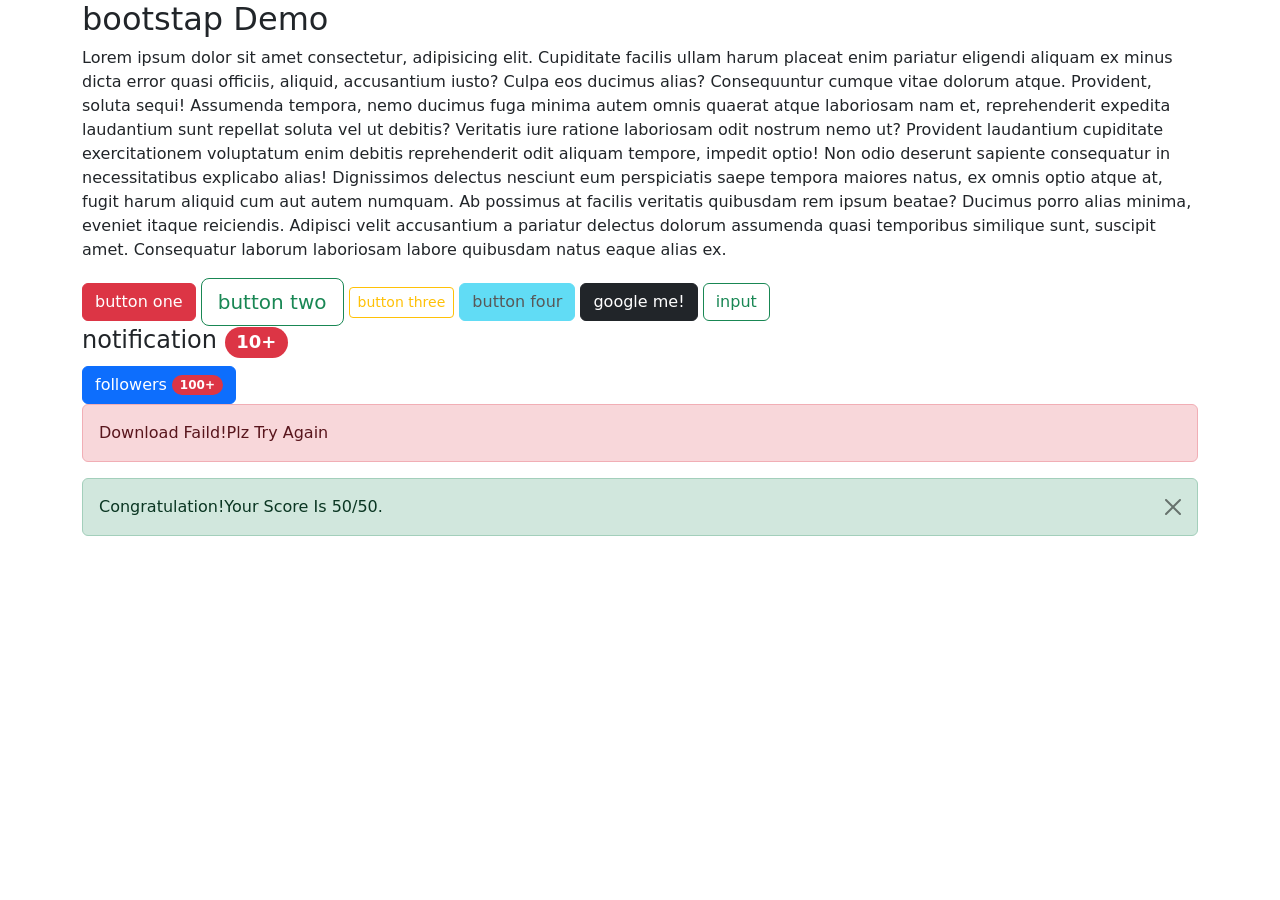
<file: index.html>
<!DOCTYPE html>
<html lang="en">
<head>
    <meta charset="UTF-8">
    <meta name="viewport" content="width=device-width, initial-scale=1.0">
    <title>Bootstrap css</title>
    <!-- ye bootstrap ki file hai aur ya ham ne pahile bootstap ki file likhi hai aur baad me css ki file to hamri css ki file ya ovelap karengi bootstrap ki file ko  -->
    <link rel="stylesheet" href="https://cdn.jsdelivr.net/npm/bootstrap@5.3.8/dist/css/bootstrap.min.css">
    <!-- ye include hone ke kaan fontsize font weight font family include huaa hai aur etc chije -->
    <link rel="stylesheet" href="style.css">
</head>
<body>
    <!-- <button>click me</button> -->
    <!-- without bootstrap -->
    <!-- <button class="btn">Click me</button>
     -->
    <!-- with bootstrap -->
    <!-- <button class="btn btn-danger">click me</button> -->
     <div class="container">
        <!-- aur jab ham ne class = conainer kiya to isne jo hamre containt ke liye width lagrahi thi usko bhi change kar diya -->

        <h2>bootstap Demo</h2>
        <p>Lorem ipsum dolor sit amet consectetur, adipisicing elit. Cupiditate facilis ullam harum placeat enim pariatur eligendi aliquam ex minus dicta error quasi officiis, aliquid, accusantium iusto? Culpa eos ducimus alias?
        Consequuntur cumque vitae dolorum atque. Provident, soluta sequi! Assumenda tempora, nemo ducimus fuga minima autem omnis quaerat atque laboriosam nam et, reprehenderit expedita laudantium sunt repellat soluta vel ut debitis?
        Veritatis iure ratione laboriosam odit nostrum nemo ut? Provident laudantium cupiditate exercitationem voluptatum enim debitis reprehenderit odit aliquam tempore, impedit optio! Non odio deserunt sapiente consequatur in necessitatibus explicabo alias!
        Dignissimos delectus nesciunt eum perspiciatis saepe tempora maiores natus, ex omnis optio atque at, fugit harum aliquid cum aut autem numquam. Ab possimus at facilis veritatis quibusdam rem ipsum beatae?
        Ducimus porro alias minima, eveniet itaque reiciendis. Adipisci velit accusantium a pariatur delectus dolorum assumenda quasi temporibus similique sunt, suscipit amet. Consequatur laborum laboriosam labore quibusdam natus eaque alias ex.</p>
     <button class="btn btn-danger">button one</button>
     <button class="btn btn-outline-success btn-lg">button two</button>
     <button class="btn btn-outline-warning btn-sm">button three</button>
     <button class="btn btn-info" disabled>button four</button>
     <a href="*" class="btn btn-dark" >google me!</a>
     <input type="button" value="input" class="btn btn-outline-success">

     <br>
     <h4> notification
        <span class="badge bg-danger rounded-pill">10+</span>
        <!-- bg means background color -->
    </h4>
    
    <button class="btn btn-primary">followers <span class="badge bg-danger rounded-pill">100+</span></button>
    <div class="alert alert-danger " >Download Faild!Plz Try Again</div>
    <!-- here   alert-danger is a bg color for alert -->
   
    <div class="alert alert-success alert-dismissible">Congratulation!Your Score Is 50/50.
        <button class="btn-close" data-bs-dismiss="alert"></button>
        <!-- data-bs-dismiss provide js functionality -->
    </div>
     </div>
   <script src="https://cdn.jsdelivr.net/npm/bootstrap@5.3.8/dist/js/bootstrap.bundle.min.js"></script>
</body>
</html>
</file>
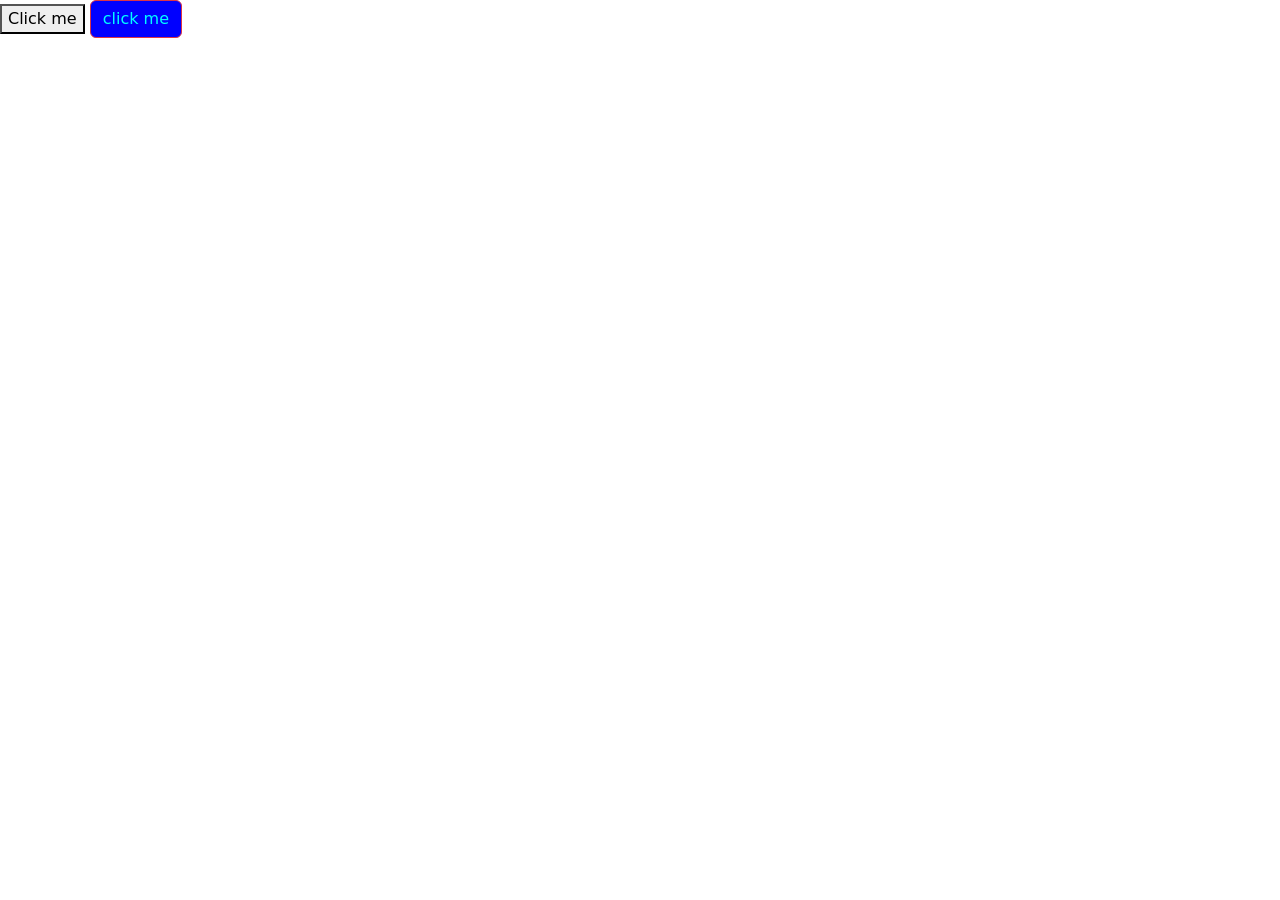
<file: bootstrap.html>
<!doctype html>
<html lang="en">
  <head>
    <meta charset="UTF-8" />
    <meta name="viewport" content="width=device-width, initial-scale=1.0" />
    <title>Bootstrap</title>
    <link
      rel="stylesheet"
      href="	https://cdn.jsdelivr.net/npm/bootstrap@5.3.8/dist/css/bootstrap.min.css"
    />
    <link
      rel="stylesheet"
      href="boot.css
    "
    />
  </head>
  <body>
    <button>Click me</button>
    <button class="btn btn-danger">click me</button>
    <script src="https://cdn.jsdelivr.net/npm/bootstrap@5.3.8/dist/js/bootstrap.bundle.min.js"></script>
  </body>
</html>
</file>
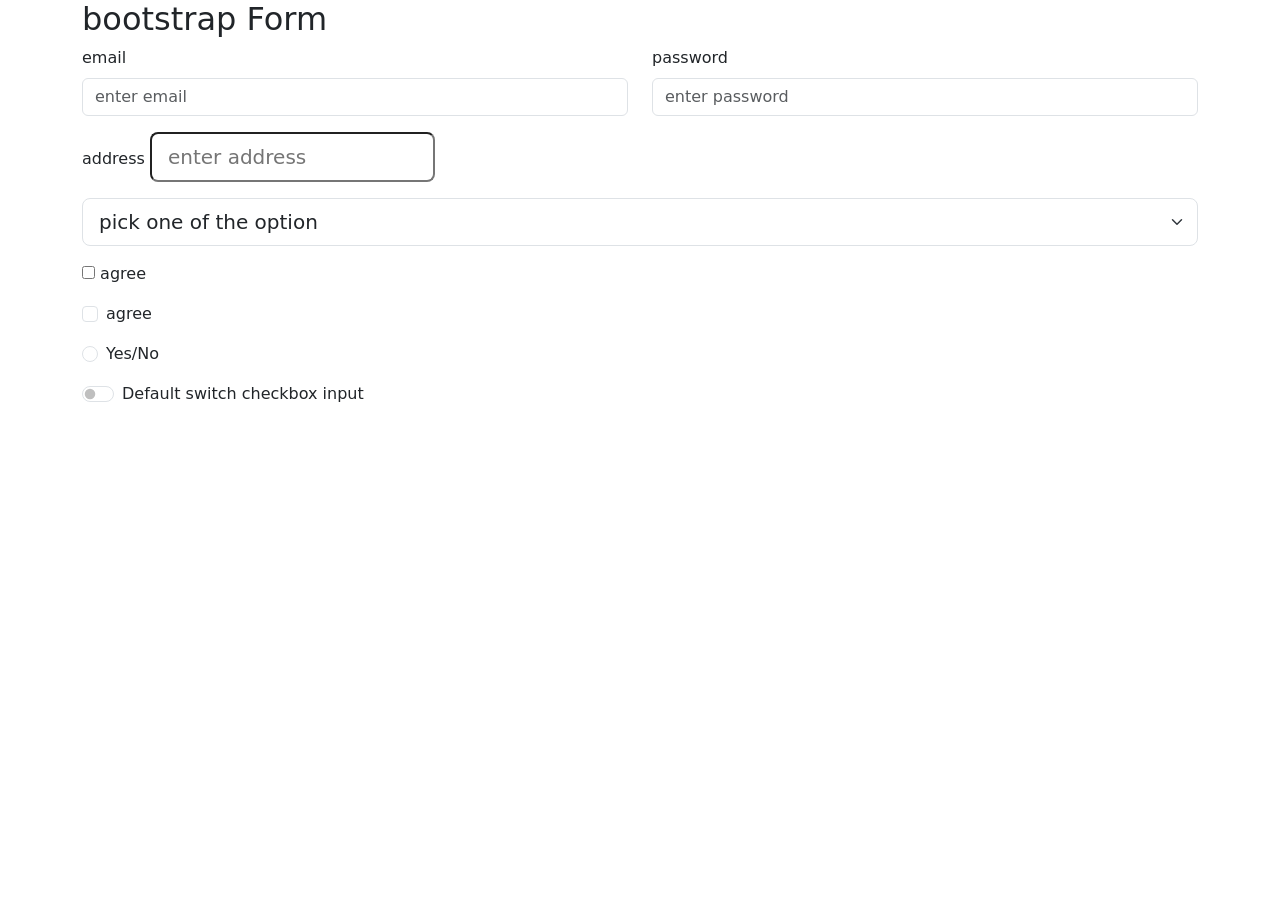
<file: form.html>
<!doctype html>
<html lang="en">
  <head>
    <meta charset="UTF-8" />
    <meta name="viewport" content="width=device-width, initial-scale=1.0" />
    <title>Document</title>
    <link
      rel="stylesheet"
      href="	https://cdn.jsdelivr.net/npm/bootstrap@5.3.8/dist/css/bootstrap.min.css"
    />
  </head>
  <body>
    <div class="container">
      <h2>bootstrap Form</h2>
      <form>
        <div class="row">
        <div class="mb-3 col-md-6">
          <!-- <form class="mb-3">  ye na karke ham individual div ko marging border denge to aur accha spacing milinega-->
          <label for="email" class="form-label">email</label>
          <input
            type="text"
            class="form-control"
            placeholder="enter email"
            id="email"
          />
        </div>
        <div class="mb-3 col-md-6">
          <label for="password" class="form-label">password</label>
          <input
            type="password"
            class="form-control"
            placeholder="enter password"
            id="password"
          />
        </div>
        </div>
        <div class="mb-3">
          <label for="address" class="form-label">address</label>
          <input
            type="address"
            class="form-control-lg"
            placeholder="enter address"
            id="address"
          />
        </div>
        <div class="mb-3">
          <select class="form-select form-select-lg">
            <option selected>pick one of the option</option>
            <option value="1">one</option>
            <option value="2">two</option>
            <option value="3">three</option>
          </select>
        </div>
        <!-- this is using without bootstrap -->
        <div class="normal mb-3">
          <input type="checkbox" id="agree" />
          <label for="agree">agree</label>
        </div>
        <!-- this is using with bootstrap -->
        <div class="form-check mb-3">
          <input type="checkbox" id="agreebs" class="form-check-input" />
          <label for="agreebs" class="form-check-label">agree</label>
        </div>
        <div class="form-check mb-3">
          <input type="radio" id="radiobs" class="form-check-input" />
          <label for="radiobs" class="form-check-label">Yes/No</label>
        </div>
        <div class="form-check form-switch mb-3">
          <input
            class="form-check-input"
            type="checkbox"
            role="switch"
            id="switchCheckDefault"
          />
          <label class="form-check-label" for="switchCheckDefault"
            >Default switch checkbox input</label
          >
        </div>
      </form>
    </div>
    <script src="https://cdn.jsdelivr.net/npm/bootstrap@5.3.8/dist/js/bootstrap.bundle.min.js"></script>
  </body>
</html>
</file>
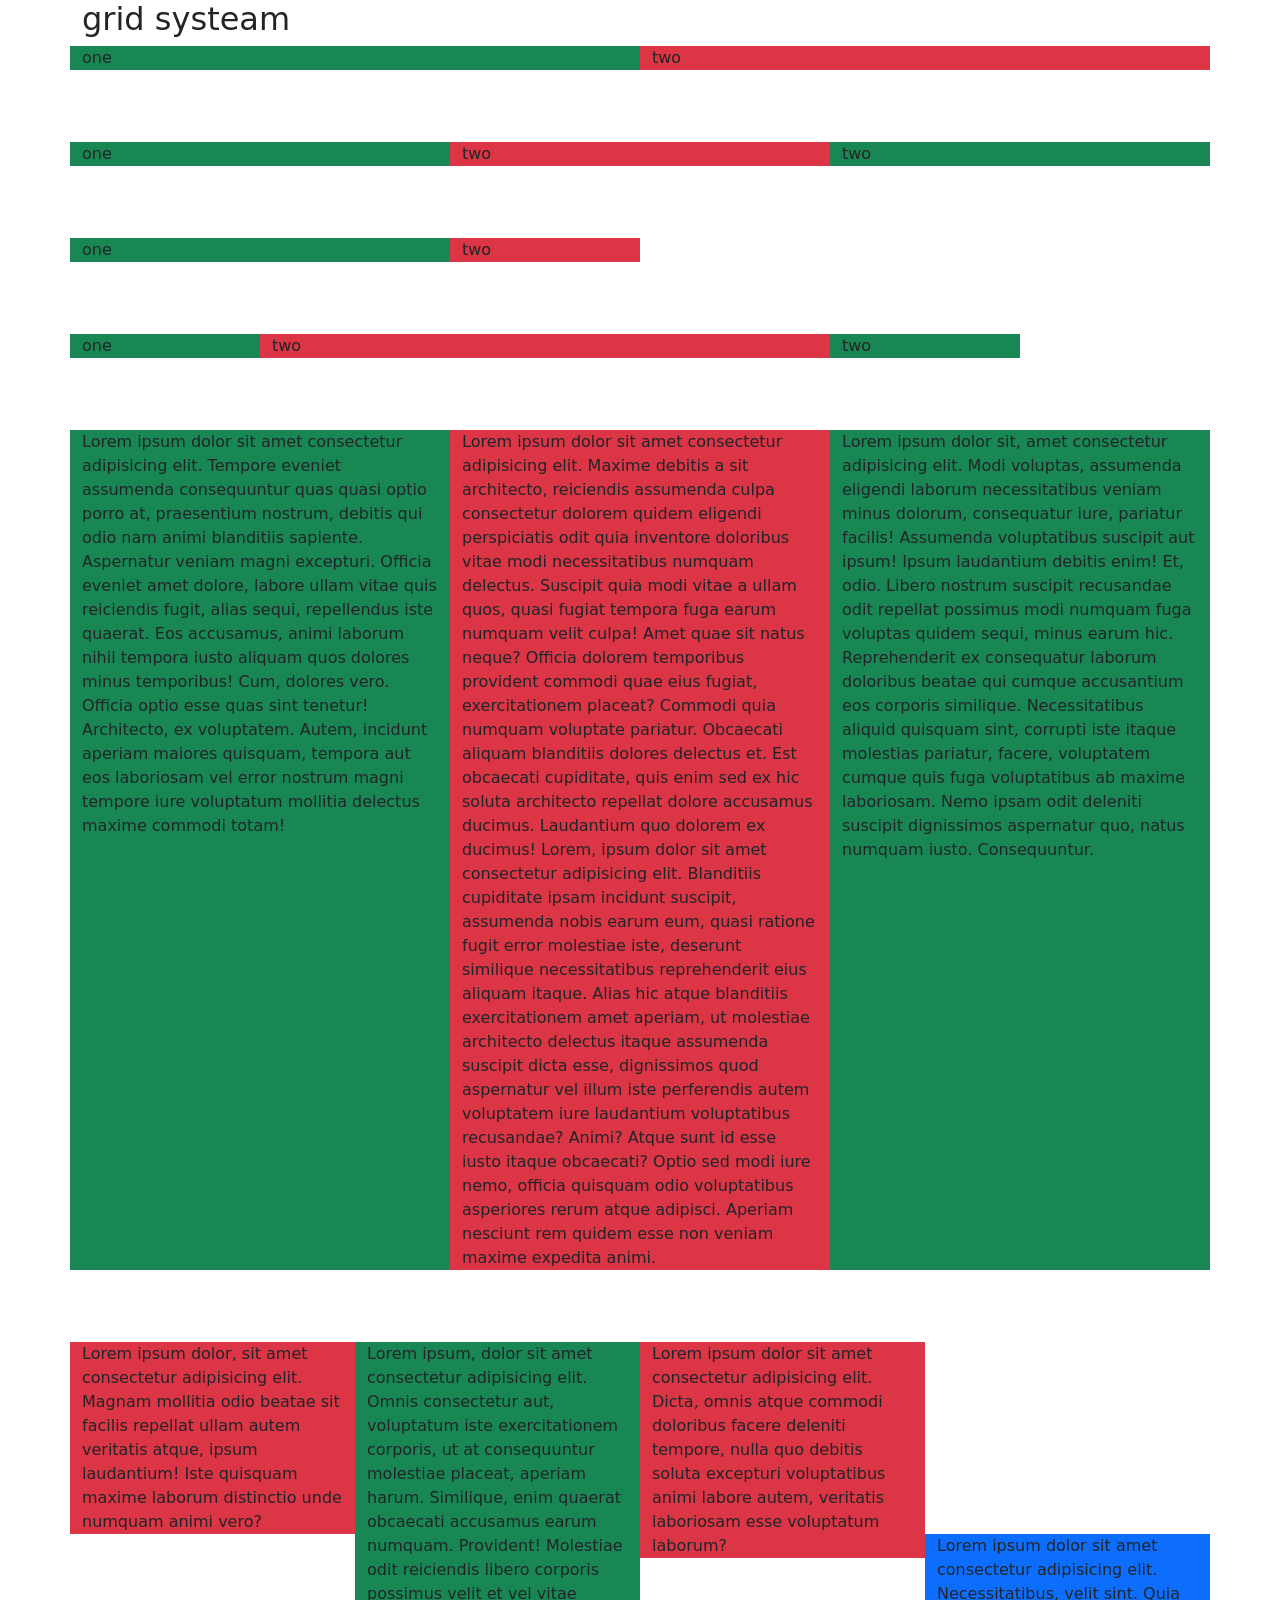
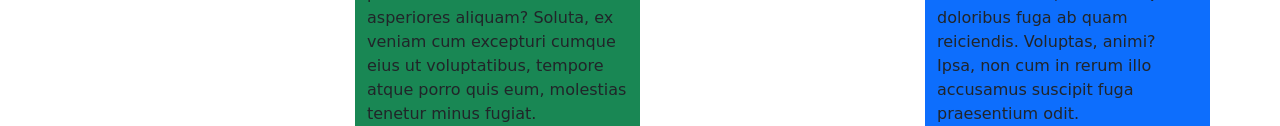
<file: grid.html>
<!doctype html>
<html lang="en">
  <head>
    <meta charset="UTF-8" />
    <meta name="viewport" content="width=device-width, initial-scale=1.0" />
    <title>Document</title>
    <link
      rel="stylesheet"
      href="	https://cdn.jsdelivr.net/npm/bootstrap@5.3.8/dist/css/bootstrap.min.css"
    />
  </head>
  <body>
    <div class="container">
        <h2>grid systeam</h2>
    <div class="row">
        <div class="col bg-success">one</div>
        <div class="col bg-danger">two</div>

    </div>
    <!-- ya do no column ko 6,6 unit mile hai -->
    <br><br><br>
    <div class="row">
        <div class="col bg-success">one</div>
        <div class="col bg-danger">two</div>
        <div class="col bg-success">two</div>

<!-- ya 4,4,4 unit mile hai do no columns ko -->
    </div>
    <br><br><br>
    <div class="row">
        <div class="col-4 bg-success">one</div>
        <div class="col-2 bg-danger">two</div>

    </div>
    <br>
    <br><br>
    <div class="row">
        <div class="col-md-2 bg-success">one</div>
        <div class="col-md-6 bg-danger">two</div>
        <div class="col-md-2 bg-success">two</div>


    </div>
    
    <br><br><br>
    <div class="row">
        <div class="col-md-6 col-lg-4 bg-success">Lorem ipsum dolor sit amet consectetur adipisicing elit. Tempore eveniet assumenda consequuntur quas quasi optio porro at, praesentium nostrum, debitis qui odio nam animi blanditiis sapiente. Aspernatur veniam magni excepturi.
        Officia eveniet amet dolore, labore ullam vitae quis reiciendis fugit, alias sequi, repellendus iste quaerat. Eos accusamus, animi laborum nihil tempora iusto aliquam quos dolores minus temporibus! Cum, dolores vero.
        Officia optio esse quas sint tenetur! Architecto, ex voluptatem. Autem, incidunt aperiam maiores quisquam, tempora aut eos laboriosam vel error nostrum magni tempore iure voluptatum mollitia delectus maxime commodi totam!</div>
        <div class="col-md-6 col-lg-4 bg-danger">Lorem ipsum dolor sit amet consectetur adipisicing elit. Maxime debitis a sit architecto, reiciendis assumenda culpa consectetur dolorem quidem eligendi perspiciatis odit quia inventore doloribus vitae modi necessitatibus numquam delectus.
        Suscipit quia modi vitae a ullam quos, quasi fugiat tempora fuga earum numquam velit culpa! Amet quae sit natus neque? Officia dolorem temporibus provident commodi quae eius fugiat, exercitationem placeat?
        Commodi quia numquam voluptate pariatur. Obcaecati aliquam blanditiis dolores delectus et. Est obcaecati cupiditate, quis enim sed ex hic soluta architecto repellat dolore accusamus ducimus. Laudantium quo dolorem ex ducimus! Lorem, ipsum dolor sit amet consectetur adipisicing elit. Blanditiis cupiditate ipsam incidunt suscipit, assumenda nobis earum eum, quasi ratione fugit error molestiae iste, deserunt similique necessitatibus reprehenderit eius aliquam itaque.
        Alias hic atque blanditiis exercitationem amet aperiam, ut molestiae architecto delectus itaque assumenda suscipit dicta esse, dignissimos quod aspernatur vel illum iste perferendis autem voluptatem iure laudantium voluptatibus recusandae? Animi?
        Atque sunt id esse iusto itaque obcaecati? Optio sed modi iure nemo, officia quisquam odio voluptatibus asperiores rerum atque adipisci. Aperiam nesciunt rem quidem esse non veniam maxime expedita animi.</div>
        <div class="col-md-6 col-lg-4 bg-success">Lorem ipsum dolor sit, amet consectetur adipisicing elit. Modi voluptas, assumenda eligendi laborum necessitatibus veniam minus dolorum, consequatur iure, pariatur facilis! Assumenda voluptatibus suscipit aut ipsum! Ipsum laudantium debitis enim!
        Et, odio. Libero nostrum suscipit recusandae odit repellat possimus modi numquam fuga voluptas quidem sequi, minus earum hic. Reprehenderit ex consequatur laborum doloribus beatae qui cumque accusantium eos corporis similique.
        Necessitatibus aliquid quisquam sint, corrupti iste itaque molestias pariatur, facere, voluptatem cumque quis fuga voluptatibus ab maxime laboriosam. Nemo ipsam odit deleniti suscipit dignissimos aspernatur quo, natus numquam iusto. Consequuntur.</div>


    </div>
    <br><br><br>
    <div class="row align-items-start">
      <div class="col bg-danger">Lorem ipsum dolor, sit amet consectetur adipisicing elit. Magnam mollitia odio beatae sit facilis repellat ullam autem veritatis atque, ipsum laudantium! Iste quisquam maxime laborum distinctio unde numquam animi vero?</div>
      <div class="col bg-success">Lorem ipsum, dolor sit amet consectetur adipisicing elit. Omnis consectetur aut, voluptatum iste exercitationem corporis, ut at consequuntur molestiae placeat, aperiam harum. Similique, enim quaerat obcaecati accusamus earum numquam. Provident!
      Molestiae odit reiciendis libero corporis possimus velit et vel vitae asperiores aliquam? Soluta, ex veniam cum excepturi cumque eius ut voluptatibus, tempore atque porro quis eum, molestias tenetur minus fugiat.</div>
    <div class="col bg-danger">Lorem ipsum dolor sit amet consectetur adipisicing elit. Dicta, omnis atque commodi doloribus facere deleniti tempore, nulla quo debitis soluta excepturi voluptatibus animi labore autem, veritatis laboriosam esse voluptatum laborum?</div>
    <div class="col bg-primary align-self-end">Lorem ipsum dolor sit amet consectetur adipisicing elit. Necessitatibus, velit sint. Quia doloribus fuga ab quam reiciendis. Voluptas, animi? Ipsa, non cum in rerum illo accusamus suscipit fuga praesentium odit.</div>
    </div>
    </div>
    <script src="https://cdn.jsdelivr.net/npm/bootstrap@5.3.8/dist/js/bootstrap.bundle.min.js"></script>
  </body>
</html>
</file>
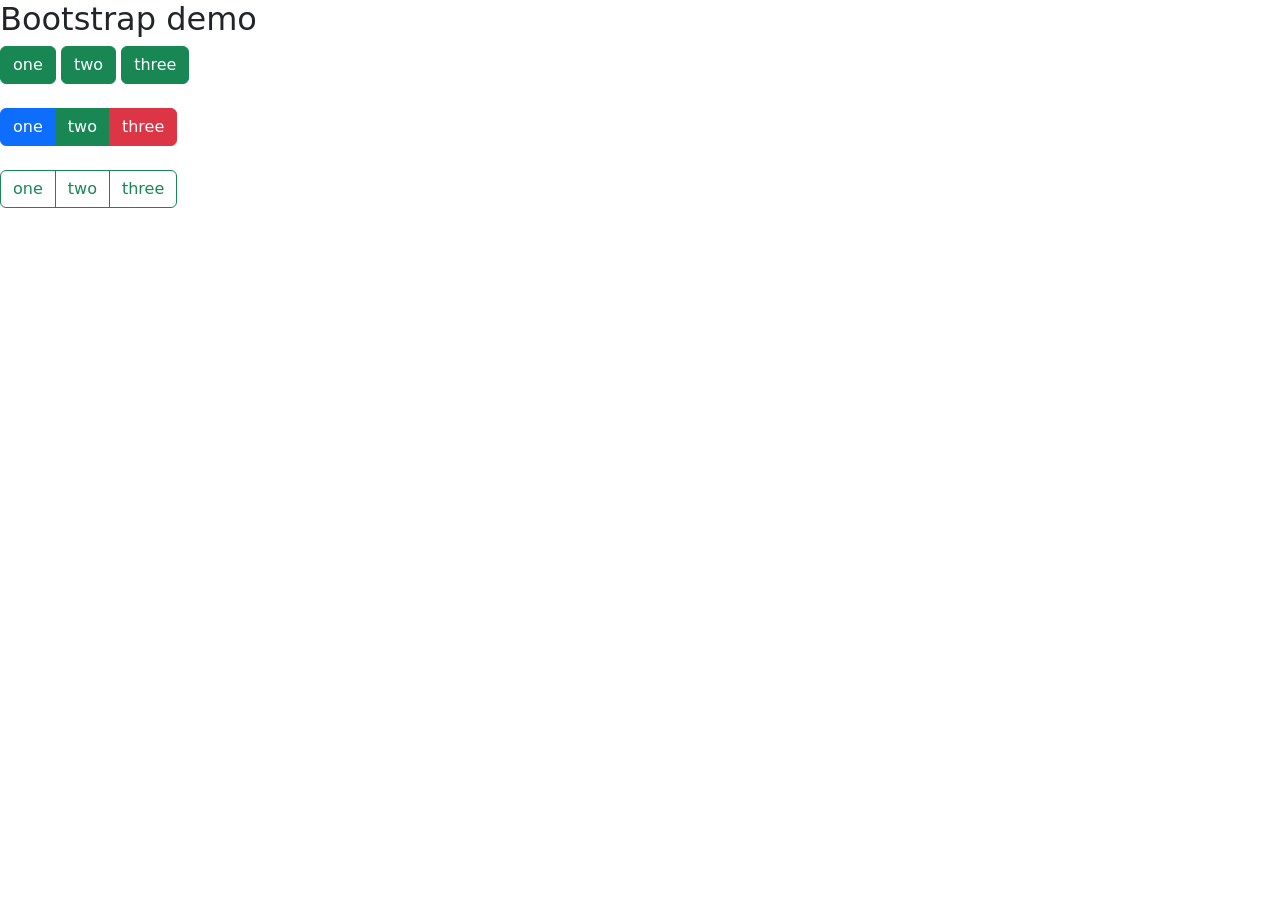
<file: group.html>
<!doctype html>
<html lang="en">
  <head>
    <meta charset="UTF-8" />
    <meta name="viewport" content="width=device-width, initial-scale=1.0" />
    <title>Bootstrap</title>
    <link
      rel="stylesheet"
      href="https://cdn.jsdelivr.net/npm/bootstrap@5.3.8/dist/css/bootstrap.min.css"
    />
  </head>
  <body>
    <div class="conainer">
      <h2>Bootstrap demo</h2>
      <button class="btn btn-success">one</button>
      <button class="btn btn-success">two</button>
      <button class="btn btn-success">three</button>
      <!-- without grouping -->
      <!-- withgrouping -->
       <br><br>
      <div class="btn-group"> 
        <button class="btn btn-primary">one</button>
        <button class="btn btn-success">two</button>
        <button class="btn btn-danger">three</button>
      </div>
       <br><br>
      <div class="btn-group"> 
        <button class="btn btn-outline-success">one</button>
        <button class="btn btn-outline-success">two</button>
        <button class="btn btn-outline-success">three</button>
      </div>
    </div>

    <script src="https://cdn.jsdelivr.net/npm/bootstrap@5.3.8/dist/js/bootstrap.bundle.min.js"></script>
  </body>
</html>
</file>
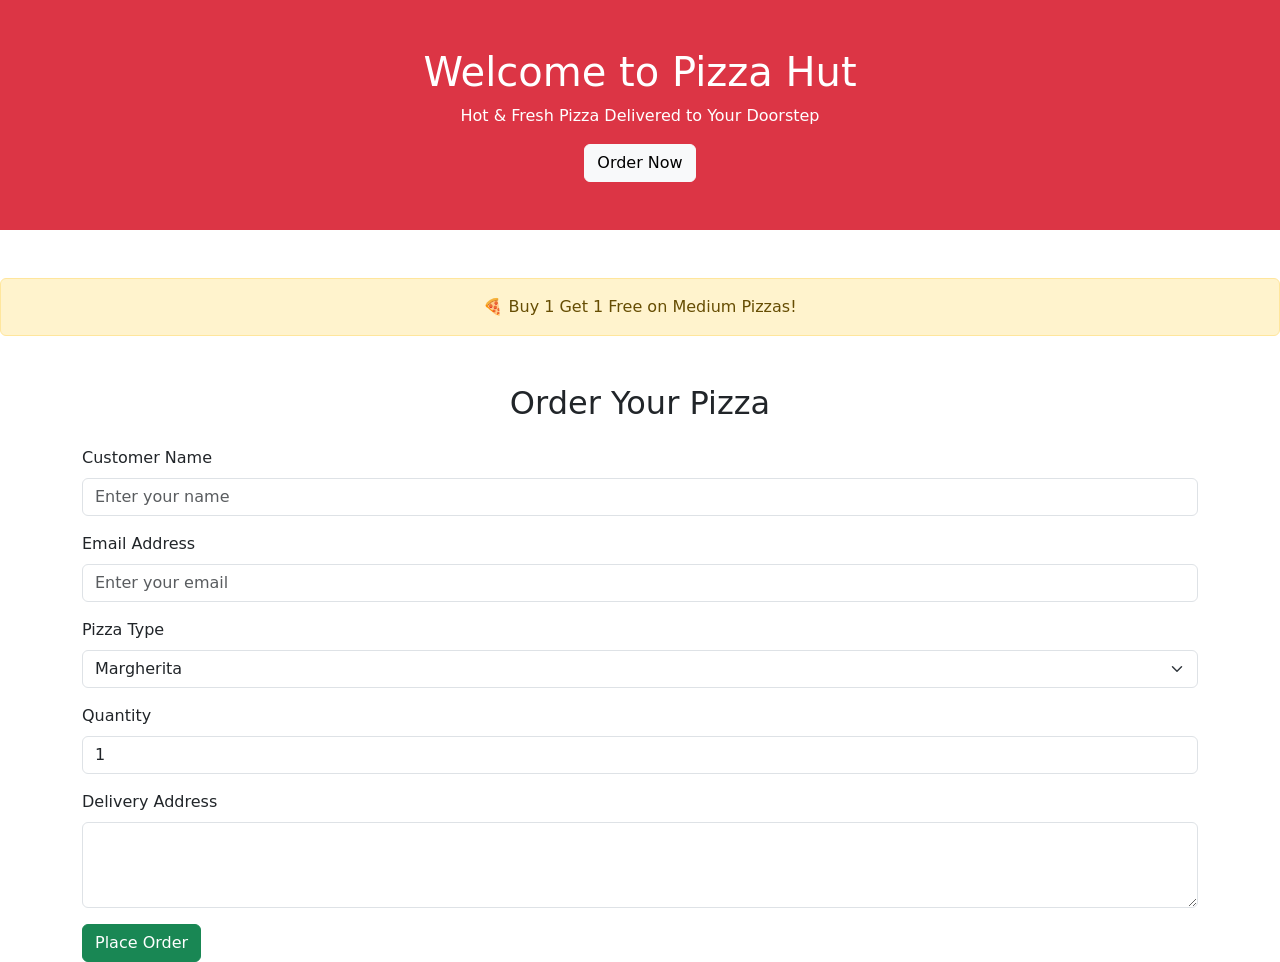
<file: home.html>
<!DOCTYPE html>
<html lang="en">
<head>
    <meta charset="UTF-8">
    <meta name="viewport" content="width=device-width, initial-scale=1.0">
    <title>Home</title>
    <link
      rel="stylesheet"
      href="https://cdn.jsdelivr.net/npm/bootstrap@5.3.8/dist/css/bootstrap.min.css"
    />
</head>
<body>
    <div class="bg-danger text-white text-center p-5">
    <h1>Welcome to Pizza Hut</h1>
    <p>Hot & Fresh Pizza Delivered to Your Doorstep</p>
    <button class="btn btn-light">Order Now</button>
</div>
<div class="alert alert-warning text-center mt-5">
    🍕 Buy 1 Get 1 Free on Medium Pizzas!
</div>
    <script src="https://cdn.jsdelivr.net/npm/bootstrap@5.3.8/dist/js/bootstrap.bundle.min.js"></script>
  <div class="container mt-5">
    <h2 class="text-center mb-4">Order Your Pizza</h2>

    <form>
        <div class="mb-3">
            <label class="form-label">Customer Name</label>
            <input type="text" class="form-control" placeholder="Enter your name">
        </div>

        <div class="mb-3">
            <label class="form-label">Email Address</label>
            <input type="email" class="form-control" placeholder="Enter your email">
        </div>

        <div class="mb-3">
            <label class="form-label">Pizza Type</label>
            <select class="form-select">
                <option>Margherita</option>
                <option>Farmhouse</option>
                <option>Pepperoni</option>
                <option>Veg Supreme</option>
            </select>
        </div>

        <div class="mb-3">
            <label class="form-label">Quantity</label>
            <input type="number" class="form-control" min="1" value="1">
        </div>

        <div class="mb-3">
            <label class="form-label">Delivery Address</label>
            <textarea class="form-control" rows="3"></textarea>
        </div>

        <button type="submit" class="btn btn-success">
            Place Order
        </button>
    </form>
</div>
</body>
</html>
</file>
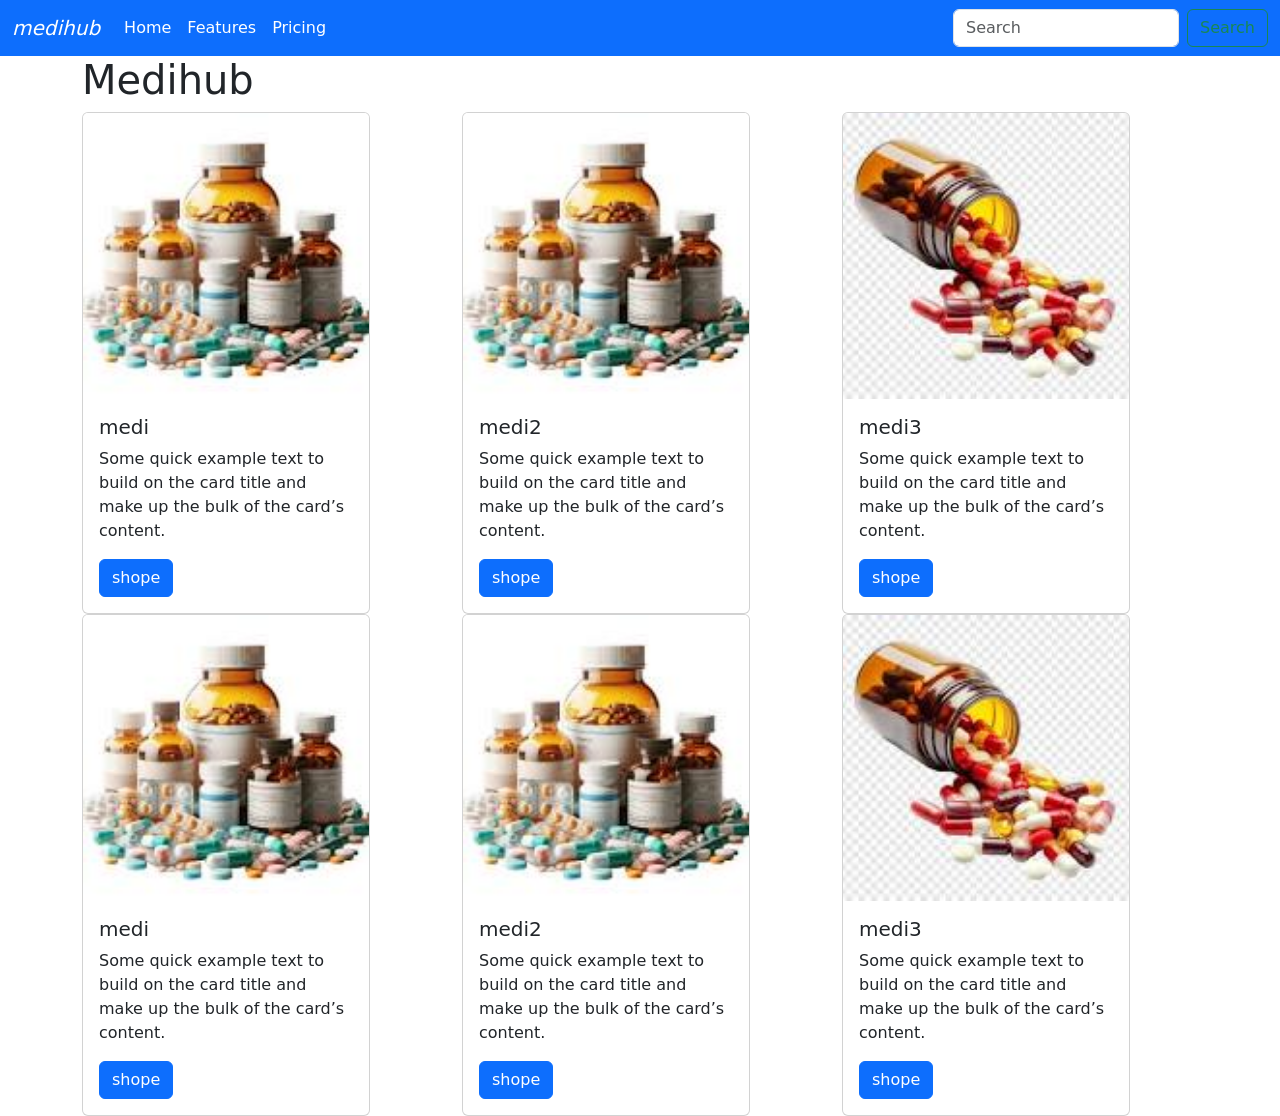
<file: medi.html>
<!doctype html>
<html lang="en">
  <head>
    <meta charset="UTF-8" />
    <meta name="viewport" content="width=device-width, initial-scale=1.0" />
    <link
      rel="stylesheet"
      href="	https://cdn.jsdelivr.net/npm/bootstrap@5.3.8/dist/css/bootstrap.min.css"
    />
    <title>medihub</title>
  </head>
  <body>
    <nav class="navbar bg-primary sticky-top navbar-expand-lg">
      <div class="container-fluid">
        <a href="https://www.pizzahut.co.in/" class="navbar-brand text-white"
          ><i>medihub</i>
        </a>
        <button
          class="navbar-toggler"
          type="button"
          data-bs-toggle="collapse"
          data-bs-target="#navbarNav"
          aria-controls="navbarNav"
          aria-expanded="false"
          aria-label="Toggle navigation"
        >
          <span class="navbar-toggler-icon"></span>
        </button>
        <div class="collapse navbar-collapse" id="navbarNav">
          <ul class="navbar-nav">
            <li class="nav-item">
              <a class="nav-link active text-white" aria-current="page" href="#"
                >Home</a
              >
            </li>
            <li class="nav-item">
              <a class="nav-link text-white" href="#">Features</a>
            </li>
            <li class="nav-item">
              <a class="nav-link text-white" href="#">Pricing</a>
            </li>
          </ul>
        </div>
        <form class="d-flex" role="search">
          <input
            class="form-control me-2"
            type="search"
            placeholder="Search"
            aria-label="Search"
          />
          <button class="btn btn-outline-success" type="submit">Search</button>
        </form>
      </div>
    </nav>
    <div class="container">
      <h1>Medihub</h1>
      <div class="row">
        <div class="col-md-4">
          <div class="card" style="width: 18rem">
            <img src="imgg.jpg" class="card-img-top" alt="pizza photo" />
            <div class="card-body">
              <h5 class="card-title">medi</h5>
              <p class="card-text">
                Some quick example text to build on the card title and make up
                the bulk of the card’s content.
              </p>
              <a href="#" class="btn btn-primary">shope</a>
            </div>
          </div>
        </div>
        <div class="col-md-4">
          <div class="card" style="width: 18rem">
            <img src="imgg.jpg" class="card-img-top" alt="pizza photo" />
            <div class="card-body">
              <h5 class="card-title">medi2</h5>
              <p class="card-text">
                Some quick example text to build on the card title and make up
                the bulk of the card’s content.
              </p>
              <a href="#" class="btn btn-primary">shope</a>
            </div>
          </div>
        </div>
        <div class="col-md-4">
          <div class="card" style="width: 18rem">
            <img src="imgg2.jpg" class="card-img-top" alt="pizza photo" />
            <div class="card-body">
              <h5 class="card-title">medi3</h5>
              <p class="card-text">
                Some quick example text to build on the card title and make up
                the bulk of the card’s content.
              </p>
              <a href="#" class="btn btn-primary">shope</a>
            </div>
          </div>
        </div>
      </div>
      <div class="row">
        <div class="col-md-4">
          <div class="card" style="width: 18rem">
            <img src="imgg.jpg" class="card-img-top" alt="pizza photo" />
            <div class="card-body">
              <h5 class="card-title">medi</h5>
              <p class="card-text">
                Some quick example text to build on the card title and make up
                the bulk of the card’s content.
              </p>
              <a href="#" class="btn btn-primary">shope</a>
            </div>
          </div>
        </div>
        <div class="col-md-4">
          <div class="card" style="width: 18rem">
            <img src="imgg.jpg" class="card-img-top" alt="pizza photo" />
            <div class="card-body">
              <h5 class="card-title">medi2</h5>
              <p class="card-text">
                Some quick example text to build on the card title and make up
                the bulk of the card’s content.
              </p>
              <a href="#" class="btn btn-primary">shope</a>
            </div>
          </div>
        </div>
        <div class="col-md-4">
          <div class="card" style="width: 18rem">
            <img src="imgg2.jpg" class="card-img-top" alt="pizza photo" />
            <div class="card-body">
              <h5 class="card-title">medi3</h5>
              <p class="card-text">
                Some quick example text to build on the card title and make up
                the bulk of the card’s content.
              </p>
              <a href="#" class="btn btn-primary">shope</a>
            </div>
          </div>
        </div>
      </div>
    </div>
    <script src="https://cdn.jsdelivr.net/npm/bootstrap@5.3.8/dist/js/bootstrap.bundle.min.js"></script>
  </body>
</html>
</file>
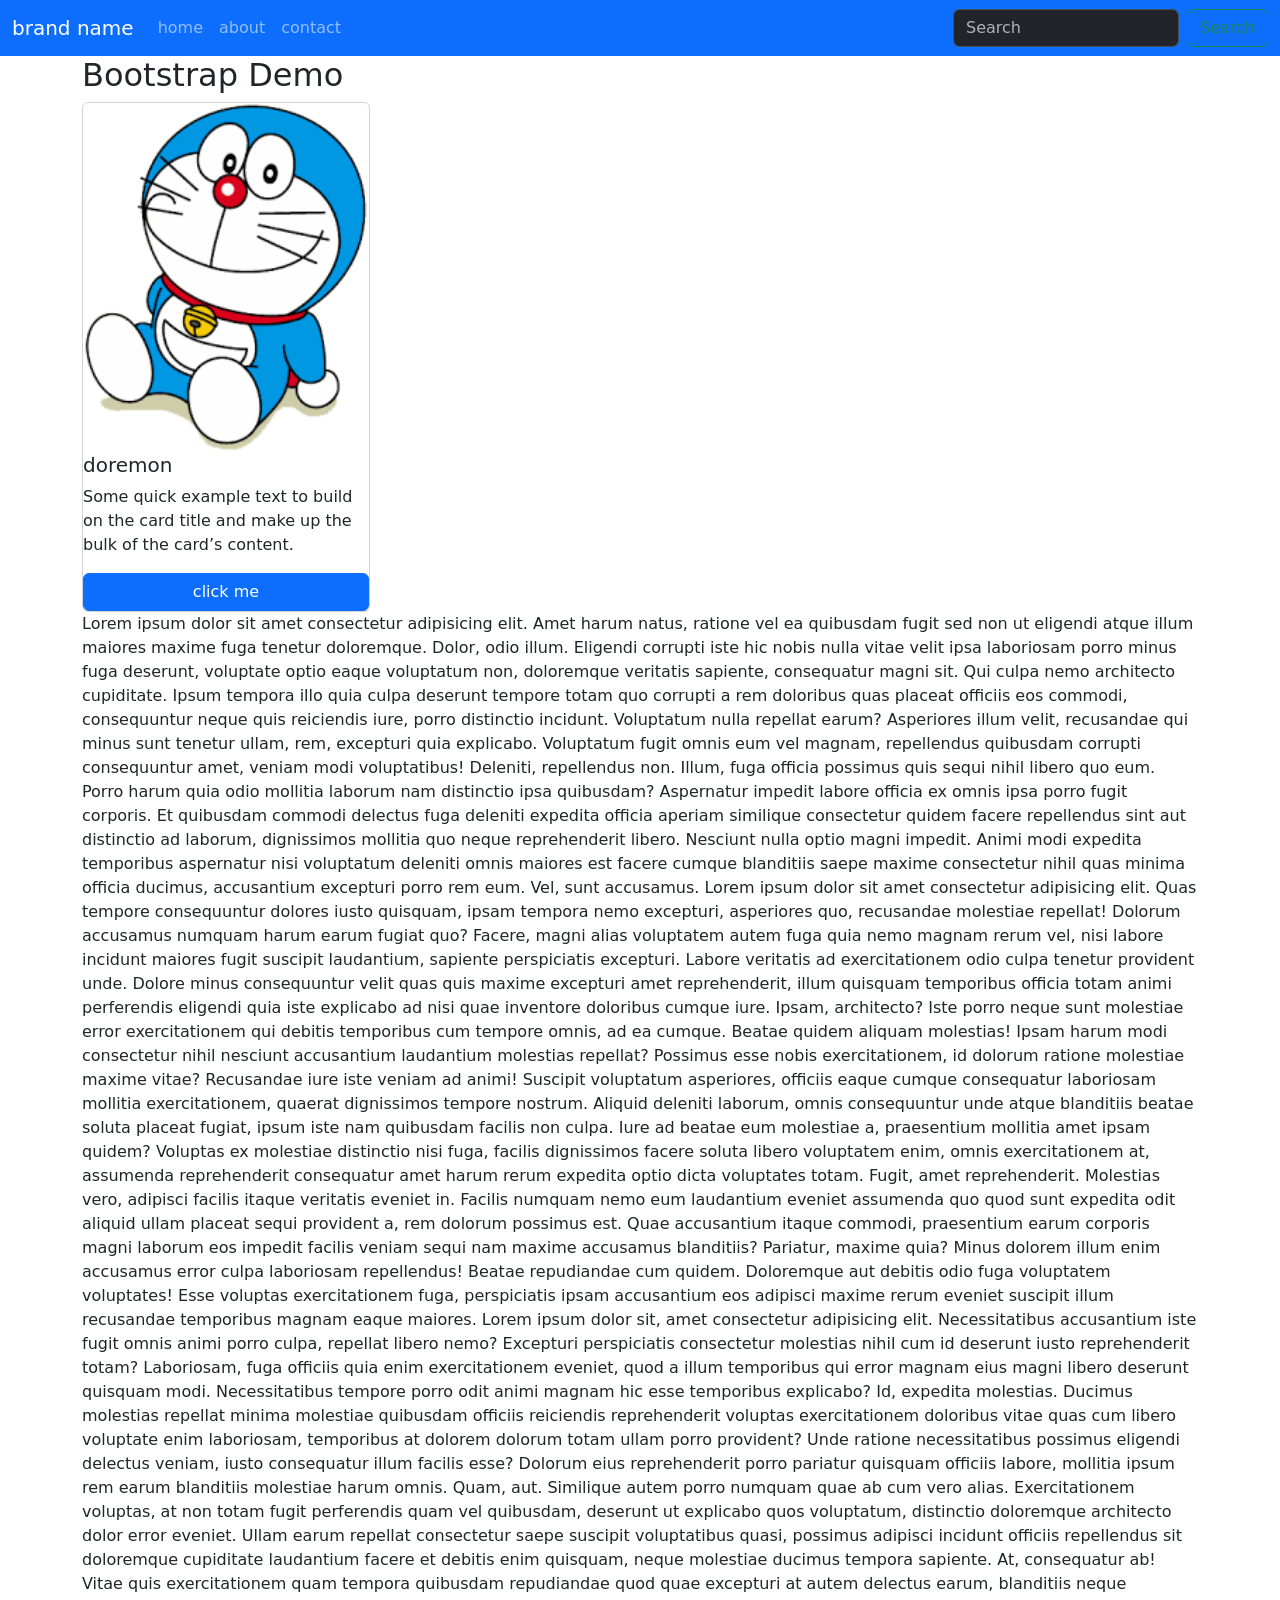
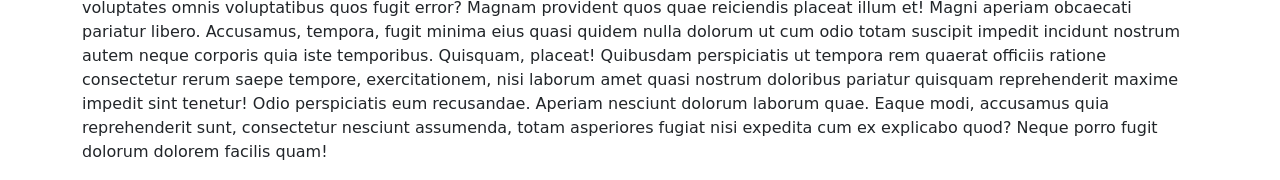
<file: nav.html>
<!doctype html>
<html lang="en">
  <head>
    <meta charset="UTF-8" />
    <meta name="viewport" content="width=device-width, initial-scale=1.0" />
    <title>Bootstrap</title>
    <link
      rel="stylesheet"
      href="https://cdn.jsdelivr.net/npm/bootstrap@5.3.8/dist/css/bootstrap.min.css"
    />
  </head>
  <body>
    <nav
      class="navbar bg-primary sticky-top navbar-expand-lg"
      data-bs-theme="dark"
    >
      <!-- lg se conter   ka jo lg hai ustak same rahenga phir a tag right me aa jayenge but hame inko toggle karna hai means hamburger k form me lana hai to  ham  hame navbar  toggler create karna ho nga 
         to us ke liye ham container fluid create karenge-->
      <!-- here fixed top de navbar fixed hogya top pe abhi ham scrool karne se bhai vo va par hi fixed rahenga -->

      <div class="container-fluid">
        <a href="#" class="navbar-brand">brand name</a>
        <!-- navbar-brand se brand name ki styling change hogya  aur ham images bhi add kar
         sakte hai bootstrap se -->
        <button
          class="navbar-toggler"
          data-bs-toggle="collapse"
          data-bs-target="#navbarNavAltMarkup"
        >
          <span class="navbar-toggler-icon"></span>
          <!-- span se sare optioon right ke taraf aagayenge -->
        </button>
        <div class="collapse navbar-collapse" id="navbarNavAltMarkup">
          <!-- collapse se chije small screen par smaa;l manar me aayenga
             aur ye sare ke sare menues ko wrap karta hai -->
          <div class="navbar-nav">
            <a class="nav-link" href="#">home </a>
            <a class="nav-link" href="#">about</a>
            <a class="nav-link" href="#">contact</a>
            <!-- navbar-expand -lg se ye sare anchor tag ek hi line me aagaye -->
            <!-- aur nav-link se ye sare anchor tag me space aayenga aachase se diknenga -->
          </div>
        </div>
        <form class="d-flex" role="search">
          <input
            class="form-control me-2"
            type="search"
            placeholder="Search"
            aria-label="Search"
          />
          <button class="btn btn-outline-success" type="submit">Search</button>
        </form>
      </div>
    </nav>

    <div class="container">
      <h2>Bootstrap Demo</h2>
      <div class="card" style="width: 18rem;">
        <img src="images.png" class="card-img-top">
        <h5 class="card-title">doremon</h5>
    <p class="card-text">Some quick example text to build on the card title and make up the bulk of the card’s content.</p>
    <a href="#" class="btn btn-primary">click me</a>
      </div>
      <p>
        Lorem ipsum dolor sit amet consectetur adipisicing elit. Amet harum
        natus, ratione vel ea quibusdam fugit sed non ut eligendi atque illum
        maiores maxime fuga tenetur doloremque. Dolor, odio illum. Eligendi
        corrupti iste hic nobis nulla vitae velit ipsa laboriosam porro minus
        fuga deserunt, voluptate optio eaque voluptatum non, doloremque
        veritatis sapiente, consequatur magni sit. Qui culpa nemo architecto
        cupiditate. Ipsum tempora illo quia culpa deserunt tempore totam quo
        corrupti a rem doloribus quas placeat officiis eos commodi, consequuntur
        neque quis reiciendis iure, porro distinctio incidunt. Voluptatum nulla
        repellat earum? Asperiores illum velit, recusandae qui minus sunt
        tenetur ullam, rem, excepturi quia explicabo. Voluptatum fugit omnis eum
        vel magnam, repellendus quibusdam corrupti consequuntur amet, veniam
        modi voluptatibus! Deleniti, repellendus non. Illum, fuga officia
        possimus quis sequi nihil libero quo eum. Porro harum quia odio mollitia
        laborum nam distinctio ipsa quibusdam? Aspernatur impedit labore officia
        ex omnis ipsa porro fugit corporis. Et quibusdam commodi delectus fuga
        deleniti expedita officia aperiam similique consectetur quidem facere
        repellendus sint aut distinctio ad laborum, dignissimos mollitia quo
        neque reprehenderit libero. Nesciunt nulla optio magni impedit. Animi
        modi expedita temporibus aspernatur nisi voluptatum deleniti omnis
        maiores est facere cumque blanditiis saepe maxime consectetur nihil quas
        minima officia ducimus, accusantium excepturi porro rem eum. Vel, sunt
        accusamus. Lorem ipsum dolor sit amet consectetur adipisicing elit. Quas
        tempore consequuntur dolores iusto quisquam, ipsam tempora nemo
        excepturi, asperiores quo, recusandae molestiae repellat! Dolorum
        accusamus numquam harum earum fugiat quo? Facere, magni alias voluptatem
        autem fuga quia nemo magnam rerum vel, nisi labore incidunt maiores
        fugit suscipit laudantium, sapiente perspiciatis excepturi. Labore
        veritatis ad exercitationem odio culpa tenetur provident unde. Dolore
        minus consequuntur velit quas quis maxime excepturi amet reprehenderit,
        illum quisquam temporibus officia totam animi perferendis eligendi quia
        iste explicabo ad nisi quae inventore doloribus cumque iure. Ipsam,
        architecto? Iste porro neque sunt molestiae error exercitationem qui
        debitis temporibus cum tempore omnis, ad ea cumque. Beatae quidem
        aliquam molestias! Ipsam harum modi consectetur nihil nesciunt
        accusantium laudantium molestias repellat? Possimus esse nobis
        exercitationem, id dolorum ratione molestiae maxime vitae? Recusandae
        iure iste veniam ad animi! Suscipit voluptatum asperiores, officiis
        eaque cumque consequatur laboriosam mollitia exercitationem, quaerat
        dignissimos tempore nostrum. Aliquid deleniti laborum, omnis
        consequuntur unde atque blanditiis beatae soluta placeat fugiat, ipsum
        iste nam quibusdam facilis non culpa. Iure ad beatae eum molestiae a,
        praesentium mollitia amet ipsam quidem? Voluptas ex molestiae distinctio
        nisi fuga, facilis dignissimos facere soluta libero voluptatem enim,
        omnis exercitationem at, assumenda reprehenderit consequatur amet harum
        rerum expedita optio dicta voluptates totam. Fugit, amet reprehenderit.
        Molestias vero, adipisci facilis itaque veritatis eveniet in. Facilis
        numquam nemo eum laudantium eveniet assumenda quo quod sunt expedita
        odit aliquid ullam placeat sequi provident a, rem dolorum possimus est.
        Quae accusantium itaque commodi, praesentium earum corporis magni
        laborum eos impedit facilis veniam sequi nam maxime accusamus
        blanditiis? Pariatur, maxime quia? Minus dolorem illum enim accusamus
        error culpa laboriosam repellendus! Beatae repudiandae cum quidem.
        Doloremque aut debitis odio fuga voluptatem voluptates! Esse voluptas
        exercitationem fuga, perspiciatis ipsam accusantium eos adipisci maxime
        rerum eveniet suscipit illum recusandae temporibus magnam eaque maiores.
        Lorem ipsum dolor sit, amet consectetur adipisicing elit. Necessitatibus
        accusantium iste fugit omnis animi porro culpa, repellat libero nemo?
        Excepturi perspiciatis consectetur molestias nihil cum id deserunt iusto
        reprehenderit totam? Laboriosam, fuga officiis quia enim exercitationem
        eveniet, quod a illum temporibus qui error magnam eius magni libero
        deserunt quisquam modi. Necessitatibus tempore porro odit animi magnam
        hic esse temporibus explicabo? Id, expedita molestias. Ducimus molestias
        repellat minima molestiae quibusdam officiis reiciendis reprehenderit
        voluptas exercitationem doloribus vitae quas cum libero voluptate enim
        laboriosam, temporibus at dolorem dolorum totam ullam porro provident?
        Unde ratione necessitatibus possimus eligendi delectus veniam, iusto
        consequatur illum facilis esse? Dolorum eius reprehenderit porro
        pariatur quisquam officiis labore, mollitia ipsum rem earum blanditiis
        molestiae harum omnis. Quam, aut. Similique autem porro numquam quae ab
        cum vero alias. Exercitationem voluptas, at non totam fugit perferendis
        quam vel quibusdam, deserunt ut explicabo quos voluptatum, distinctio
        doloremque architecto dolor error eveniet. Ullam earum repellat
        consectetur saepe suscipit voluptatibus quasi, possimus adipisci
        incidunt officiis repellendus sit doloremque cupiditate laudantium
        facere et debitis enim quisquam, neque molestiae ducimus tempora
        sapiente. At, consequatur ab! Vitae quis exercitationem quam tempora
        quibusdam repudiandae quod quae excepturi at autem delectus earum,
        blanditiis neque voluptates omnis voluptatibus quos fugit error? Magnam
        provident quos quae reiciendis placeat illum et! Magni aperiam obcaecati
        pariatur libero. Accusamus, tempora, fugit minima eius quasi quidem
        nulla dolorum ut cum odio totam suscipit impedit incidunt nostrum autem
        neque corporis quia iste temporibus. Quisquam, placeat! Quibusdam
        perspiciatis ut tempora rem quaerat officiis ratione consectetur rerum
        saepe tempore, exercitationem, nisi laborum amet quasi nostrum doloribus
        pariatur quisquam reprehenderit maxime impedit sint tenetur! Odio
        perspiciatis eum recusandae. Aperiam nesciunt dolorum laborum quae.
        Eaque modi, accusamus quia reprehenderit sunt, consectetur nesciunt
        assumenda, totam asperiores fugiat nisi expedita cum ex explicabo quod?
        Neque porro fugit dolorum dolorem facilis quam!
      </p>
    </div>
    <script src="https://cdn.jsdelivr.net/npm/bootstrap@5.3.8/dist/js/bootstrap.bundle.min.js"></script>
  </body>
</html>
</file>
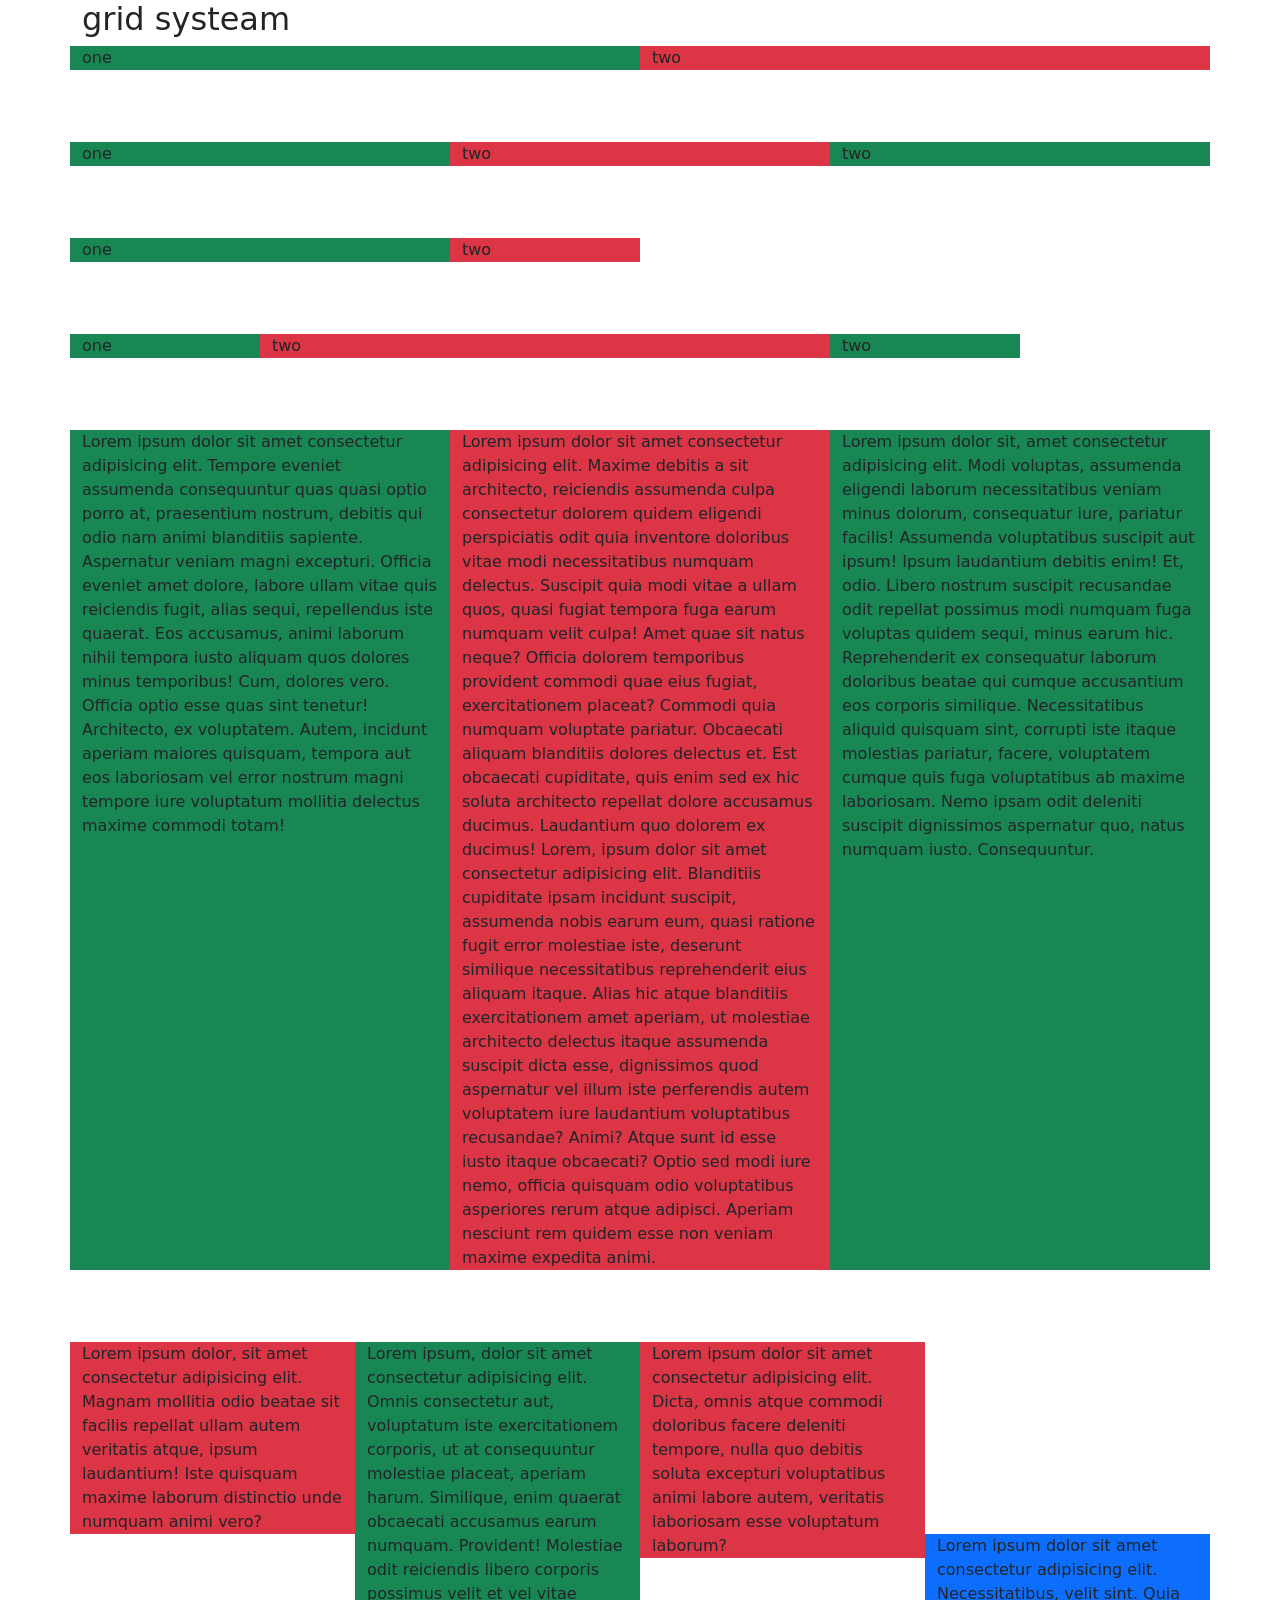
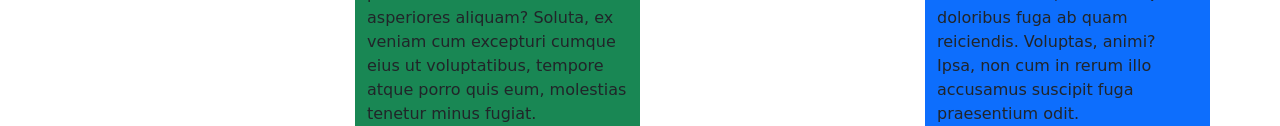
<file: panda.html>
<!doctype html>
<html lang="en">
  <head>
    <meta charset="UTF-8" />
    <meta name="viewport" content="width=device-width, initial-scale=1.0" />
    <title>Document</title>
    <link
      rel="stylesheet"
      href="	https://cdn.jsdelivr.net/npm/bootstrap@5.3.8/dist/css/bootstrap.min.css"
    />
  </head>
  <body>
    <div class="container">
      <h2>grid systeam</h2>
      <div class="row">
        <div class="col bg-success">one</div>
        <div class="col bg-danger">two</div>
      </div>
      <!-- ya do no column ko 6,6 unit mile hai -->
      <br /><br /><br />
      <div class="row">
        <div class="col bg-success">one</div>
        <div class="col bg-danger">two</div>
        <div class="col bg-success">two</div>

        <!-- ya 4,4,4 unit mile hai do no columns ko -->
      </div>
      <br /><br /><br />
      <div class="row">
        <div class="col-4 bg-success">one</div>
        <div class="col-2 bg-danger">two</div>
      </div>
      <br />
      <br /><br />
      <div class="row">
        <div class="col-md-2 bg-success">one</div>
        <div class="col-md-6 bg-danger">two</div>
        <div class="col-md-2 bg-success">two</div>
      </div>

      <br /><br /><br />
      <div class="row">
        <div class="col-md-6 col-lg-4 bg-success">
          Lorem ipsum dolor sit amet consectetur adipisicing elit. Tempore
          eveniet assumenda consequuntur quas quasi optio porro at, praesentium
          nostrum, debitis qui odio nam animi blanditiis sapiente. Aspernatur
          veniam magni excepturi. Officia eveniet amet dolore, labore ullam
          vitae quis reiciendis fugit, alias sequi, repellendus iste quaerat.
          Eos accusamus, animi laborum nihil tempora iusto aliquam quos dolores
          minus temporibus! Cum, dolores vero. Officia optio esse quas sint
          tenetur! Architecto, ex voluptatem. Autem, incidunt aperiam maiores
          quisquam, tempora aut eos laboriosam vel error nostrum magni tempore
          iure voluptatum mollitia delectus maxime commodi totam!
        </div>
        <div class="col-md-6 col-lg-4 bg-danger">
          Lorem ipsum dolor sit amet consectetur adipisicing elit. Maxime
          debitis a sit architecto, reiciendis assumenda culpa consectetur
          dolorem quidem eligendi perspiciatis odit quia inventore doloribus
          vitae modi necessitatibus numquam delectus. Suscipit quia modi vitae a
          ullam quos, quasi fugiat tempora fuga earum numquam velit culpa! Amet
          quae sit natus neque? Officia dolorem temporibus provident commodi
          quae eius fugiat, exercitationem placeat? Commodi quia numquam
          voluptate pariatur. Obcaecati aliquam blanditiis dolores delectus et.
          Est obcaecati cupiditate, quis enim sed ex hic soluta architecto
          repellat dolore accusamus ducimus. Laudantium quo dolorem ex ducimus!
          Lorem, ipsum dolor sit amet consectetur adipisicing elit. Blanditiis
          cupiditate ipsam incidunt suscipit, assumenda nobis earum eum, quasi
          ratione fugit error molestiae iste, deserunt similique necessitatibus
          reprehenderit eius aliquam itaque. Alias hic atque blanditiis
          exercitationem amet aperiam, ut molestiae architecto delectus itaque
          assumenda suscipit dicta esse, dignissimos quod aspernatur vel illum
          iste perferendis autem voluptatem iure laudantium voluptatibus
          recusandae? Animi? Atque sunt id esse iusto itaque obcaecati? Optio
          sed modi iure nemo, officia quisquam odio voluptatibus asperiores
          rerum atque adipisci. Aperiam nesciunt rem quidem esse non veniam
          maxime expedita animi.
        </div>
        <div class="col-md-6 col-lg-4 bg-success">
          Lorem ipsum dolor sit, amet consectetur adipisicing elit. Modi
          voluptas, assumenda eligendi laborum necessitatibus veniam minus
          dolorum, consequatur iure, pariatur facilis! Assumenda voluptatibus
          suscipit aut ipsum! Ipsum laudantium debitis enim! Et, odio. Libero
          nostrum suscipit recusandae odit repellat possimus modi numquam fuga
          voluptas quidem sequi, minus earum hic. Reprehenderit ex consequatur
          laborum doloribus beatae qui cumque accusantium eos corporis
          similique. Necessitatibus aliquid quisquam sint, corrupti iste itaque
          molestias pariatur, facere, voluptatem cumque quis fuga voluptatibus
          ab maxime laboriosam. Nemo ipsam odit deleniti suscipit dignissimos
          aspernatur quo, natus numquam iusto. Consequuntur.
        </div>
      </div>
      <br /><br /><br />
      <div class="row align-items-start">
        <div class="col bg-danger">
          Lorem ipsum dolor, sit amet consectetur adipisicing elit. Magnam
          mollitia odio beatae sit facilis repellat ullam autem veritatis atque,
          ipsum laudantium! Iste quisquam maxime laborum distinctio unde numquam
          animi vero?
        </div>
        <div class="col bg-success">
          Lorem ipsum, dolor sit amet consectetur adipisicing elit. Omnis
          consectetur aut, voluptatum iste exercitationem corporis, ut at
          consequuntur molestiae placeat, aperiam harum. Similique, enim quaerat
          obcaecati accusamus earum numquam. Provident! Molestiae odit
          reiciendis libero corporis possimus velit et vel vitae asperiores
          aliquam? Soluta, ex veniam cum excepturi cumque eius ut voluptatibus,
          tempore atque porro quis eum, molestias tenetur minus fugiat.
        </div>
        <div class="col bg-danger">
          Lorem ipsum dolor sit amet consectetur adipisicing elit. Dicta, omnis
          atque commodi doloribus facere deleniti tempore, nulla quo debitis
          soluta excepturi voluptatibus animi labore autem, veritatis laboriosam
          esse voluptatum laborum?
        </div>
        <div class="col bg-primary align-self-end">
          Lorem ipsum dolor sit amet consectetur adipisicing elit.
          Necessitatibus, velit sint. Quia doloribus fuga ab quam reiciendis.
          Voluptas, animi? Ipsa, non cum in rerum illo accusamus suscipit fuga
          praesentium odit.
        </div>
      </div>
    </div>
    <script src="https://cdn.jsdelivr.net/npm/bootstrap@5.3.8/dist/js/bootstrap.bundle.min.js"></script>
  </body>
</html>
</file>
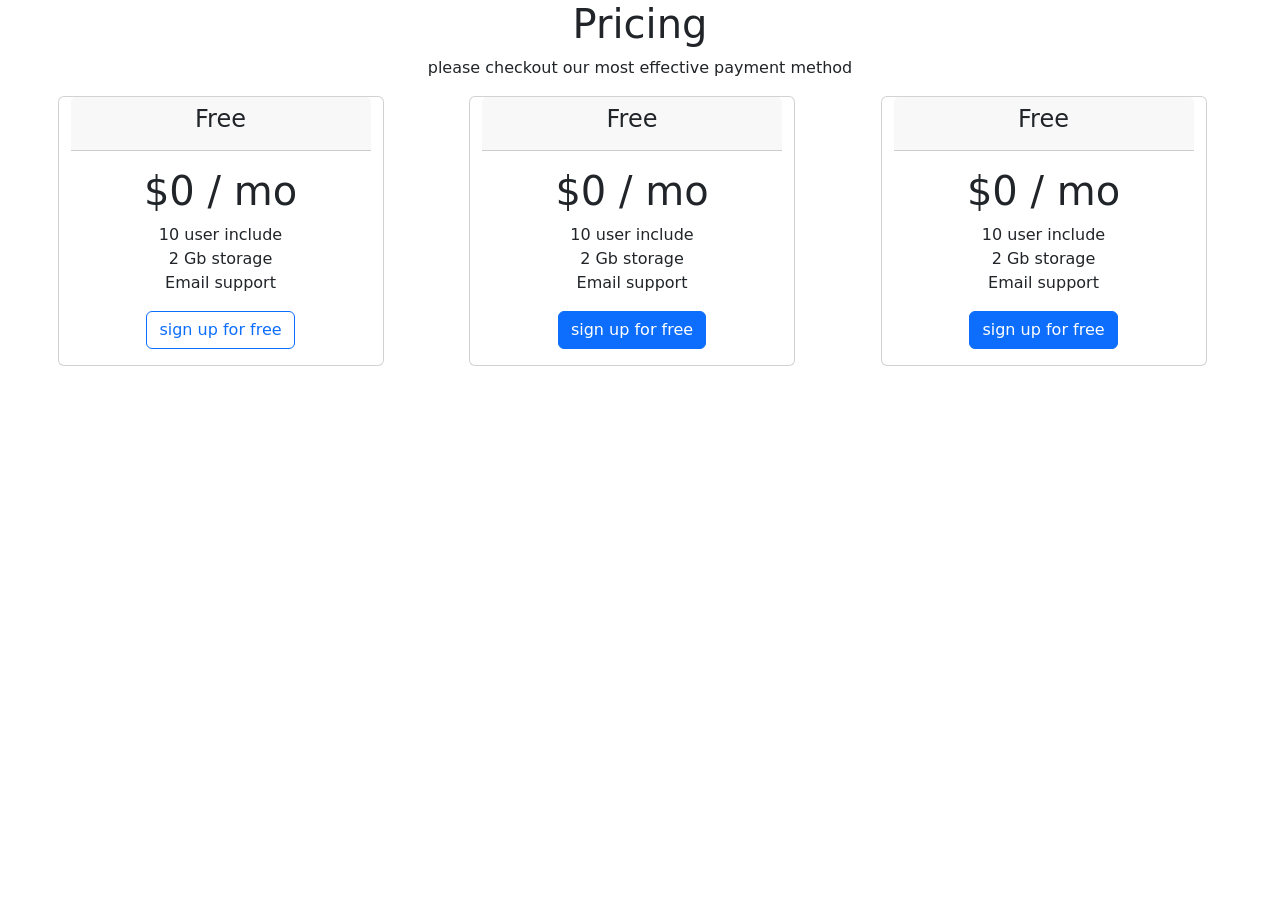
<file: practice.html>
<!DOCTYPE html>
<html lang="en">
<head>
    <meta charset="UTF-8">
    <meta name="viewport" content="width=device-width, initial-scale=1.0">
    <title>Document</title>
    <link
      rel="stylesheet"
      href="	https://cdn.jsdelivr.net/npm/bootstrap@5.3.8/dist/css/bootstrap.min.css"
    />
</head>
<body>
    <h1 class="text-center">Pricing</h1>
    <p class="text-center">
        please checkout our most effective payment method
    </p>
    <div class="row text-center justify-content-evenly">
        <div class="card col-sm-5 col-md-3 mb-3 me-3">
            <div class=" card-header">
                <h4>Free</h4>
            </div>
            <div class="card-body">
                <h1 class="card-title"> $0 / mo</h1>
                <ul class="list-unstyled">
                    <li>10 user include</li>
                    <li>2 Gb storage</li>
                    <li>Email support</li>
                </ul>
                <button href="#" class="btn btn-outline-primary">sign up for free</button>
            </div>
        </div>
        <div class="card col-sm-5 col-md-3 mb-3 me-3">
            <div class=" card-header">
                <h4>Free</h4>
            </div>
            <div class="card-body">
                <h1 class="card-title"> $0 / mo</h1>
                <ul class="list-unstyled">
                    <li>10 user include</li>
                    <li>2 Gb storage</li>
                    <li>Email support</li>
                </ul>
                <button href="#" class="btn btn-primary">sign up for free</button>
            </div>
        </div> <div class="card col-sm-5 col-md-3 mb-3 me-3">
            <div class=" card-header">
                <h4>Free</h4>
            </div>
            <div class="card-body">
                <h1 class="card-title"> $0 / mo</h1>
                <ul class="list-unstyled">
                    <li>10 user include</li>
                    <li>2 Gb storage</li>
                    <li>Email support</li>
                </ul>
                <button href="#" class="btn btn-primary">sign up for free</button>
            </div>
        </div>

    </div>

    <script src="https://cdn.jsdelivr.net/npm/bootstrap@5.3.8/dist/js/bootstrap.bundle.min.js"></script>
  
</body>
</html>
</file>
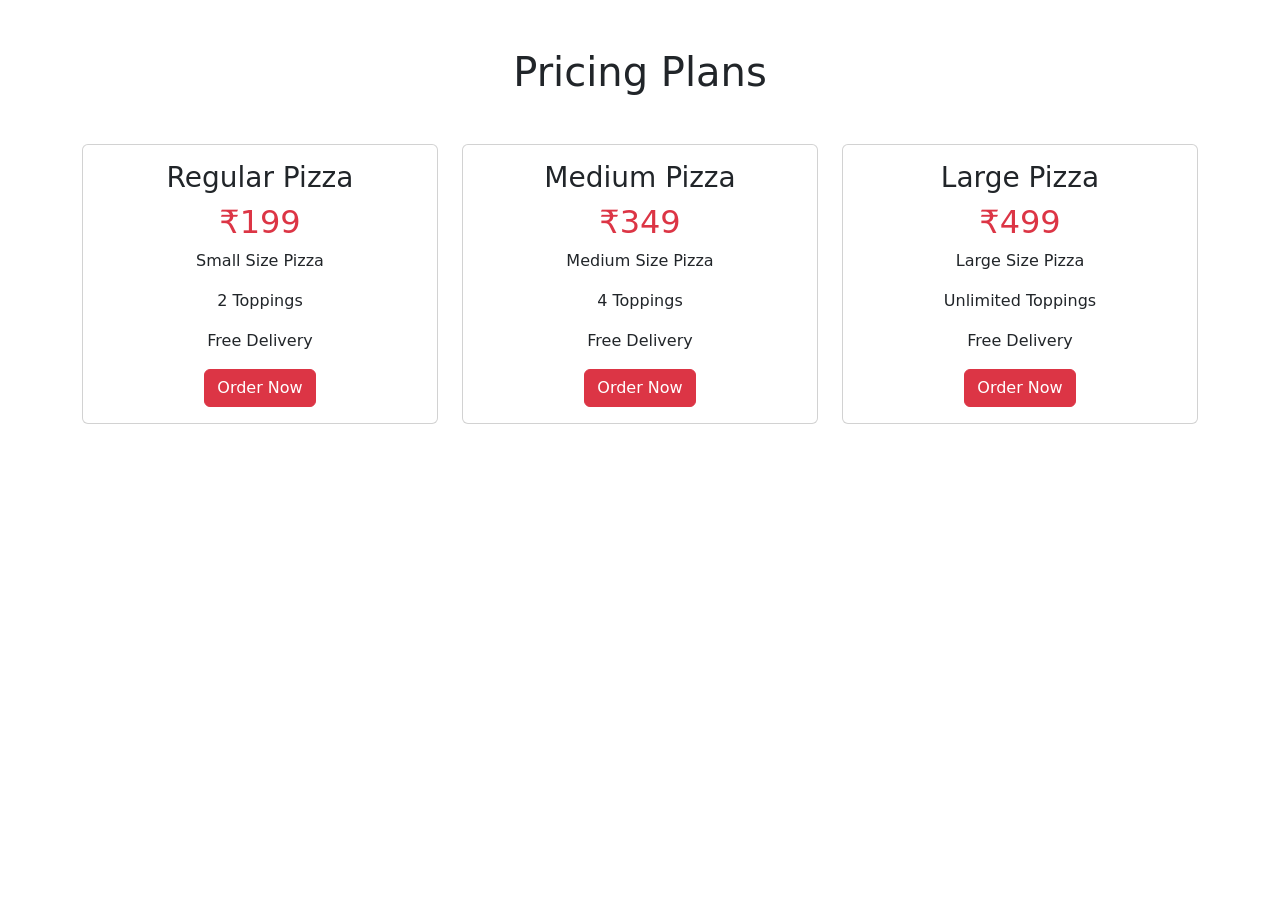
<file: pricing.html>
<!doctype html>
<html lang="en">
  <head>
    <meta charset="UTF-8" />
    <meta name="viewport" content="width=device-width, initial-scale=1.0" />
    <title>Pricing</title>
    <link
      rel="stylesheet"
      href="	https://cdn.jsdelivr.net/npm/bootstrap@5.3.8/dist/css/bootstrap.min.css"
    />
  </head>
  <body>
    <div class="container mt-5">
      <h1 class="text-center mb-5">Pricing Plans</h1>

      <div class="row g-4">
        <div class="col-md-4">
          <div class="card text-center h-100">
            <div class="card-body">
              <h3>Regular Pizza</h3>
              <h2 class="text-danger">₹199</h2>
              <p>Small Size Pizza</p>
              <p>2 Toppings</p>
              <p>Free Delivery</p>
              <button class="btn btn-danger">Order Now</button>
            </div>
          </div>
        </div>

        <div class="col-md-4">
          <div class="card text-center h-100">
            <div class="card-body">
              <h3>Medium Pizza</h3>
              <h2 class="text-danger">₹349</h2>
              <p>Medium Size Pizza</p>
              <p>4 Toppings</p>
              <p>Free Delivery</p>
              <button class="btn btn-danger">Order Now</button>
            </div>
          </div>
        </div>

        <div class="col-md-4">
          <div class="card text-center h-100">
            <div class="card-body">
              <h3>Large Pizza</h3>
              <h2 class="text-danger">₹499</h2>
              <p>Large Size Pizza</p>
              <p>Unlimited Toppings</p>
              <p>Free Delivery</p>
              <button class="btn btn-danger">Order Now</button>
            </div>
          </div>
        </div>
      </div>
    </div>
    <script src="	https://cdn.jsdelivr.net/npm/bootstrap@5.3.8/dist/js/bootstrap.bundle.min.js"></script>
  </body>
</html>
</file>
<file: style.css>
.container{
    /* background-color: yellow; */
    /* inspect karke dekna respnsive ke liye ki kite scrren par puri width le ra hai karke */
}
/* .btn-info{
    background-color: pink;
} */
</file>
<file: boot.css>
.btn-danger {
  color: aqua;
  background-color: blue;
}
</file>
